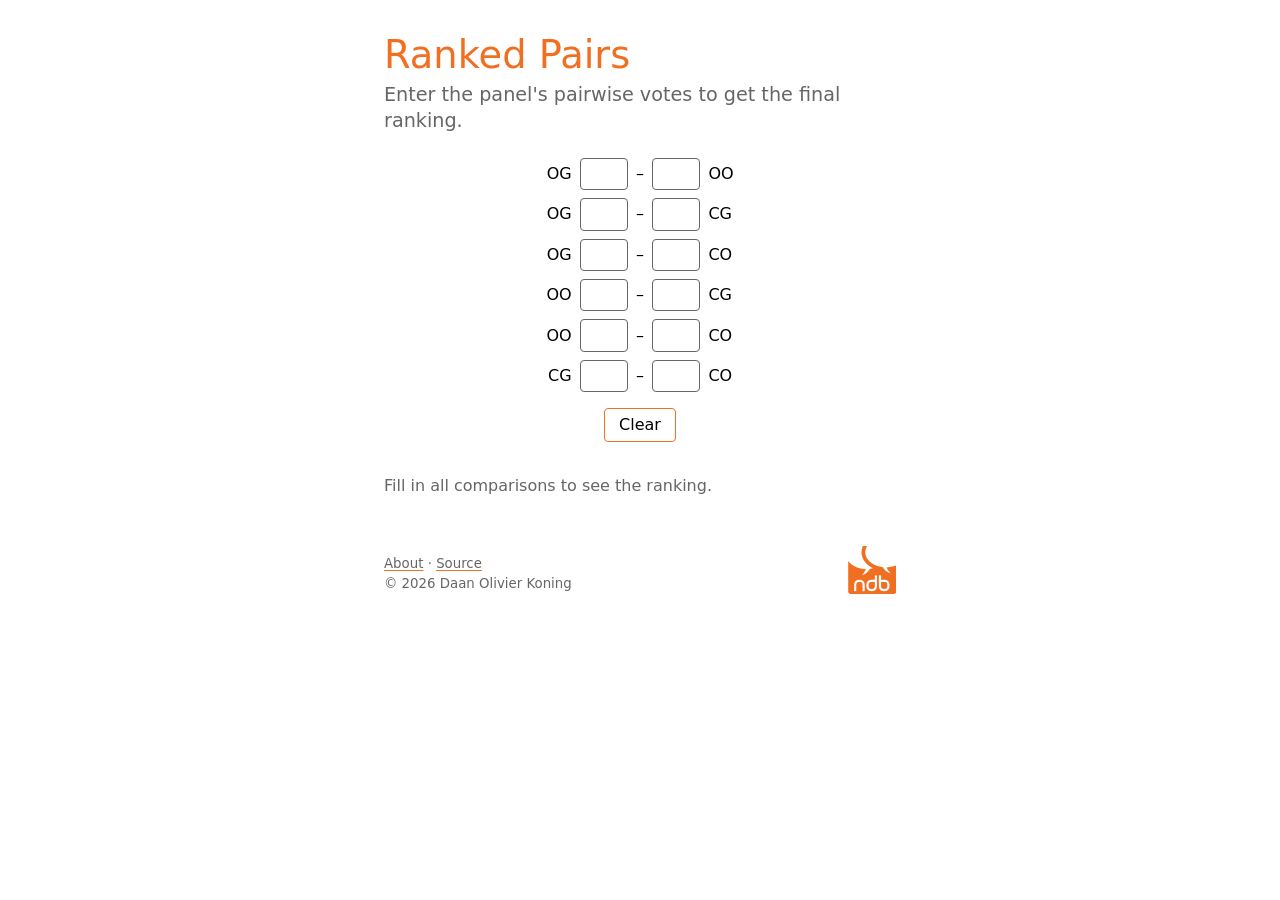
<file: index.html>
<!DOCTYPE html>
<html lang="en">
<head>
    <meta charset="UTF-8">
    <meta name="viewport" content="width=device-width, initial-scale=1">
    <title>British Parliamentary Ranked Pairs</title>
    <meta name="description" content="Tool to help British Parliamentary debate chairs decide triangular calls using the ranked pairs method">
    <link rel="icon" href="logo.png">
    <link rel="stylesheet" href="style.css">
    <script src="ranked-pairs.js" defer></script>
    <script src="index.js" defer></script>
</head>
<body>

<main>
    <h1>Ranked Pairs</h1>
    <div id="in">
        <p class="subtitle">Enter the panel's pairwise votes to get the final ranking.</p>
        <div id="votes" role="group" aria-label="Pairwise votes">
            <div class="row">
                <label for="v0a">OG</label>
                <input id="v0a" inputmode="numeric" maxlength="2" autocomplete="off" aria-label="Votes for OG against OO">
                <span aria-hidden="true">–</span>
                <input id="v0b" inputmode="numeric" maxlength="2" autocomplete="off" aria-label="Votes for OO against OG">
                <label for="v0b">OO</label>
            </div>
            <div id="cast0" role="group" aria-label="Chair's casting vote, OG against OO" hidden>
                Panel tied: chair's casting vote
                <label><input type="radio" name="cast0" data-cast="0" value="0"> OG</label>
                <label><input type="radio" name="cast0" data-cast="0" value="1"> OO</label>
            </div>

            <div class="row">
                <label for="v1a">OG</label>
                <input id="v1a" inputmode="numeric" maxlength="2" autocomplete="off" aria-label="Votes for OG against CG">
                <span aria-hidden="true">–</span>
                <input id="v1b" inputmode="numeric" maxlength="2" autocomplete="off" aria-label="Votes for CG against OG">
                <label for="v1b">CG</label>
            </div>
            <div id="cast1" role="group" aria-label="Chair's casting vote, OG against CG" hidden>
                Panel tied: chair's casting vote
                <label><input type="radio" name="cast1" data-cast="1" value="0"> OG</label>
                <label><input type="radio" name="cast1" data-cast="1" value="2"> CG</label>
            </div>

            <div class="row">
                <label for="v2a">OG</label>
                <input id="v2a" inputmode="numeric" maxlength="2" autocomplete="off" aria-label="Votes for OG against CO">
                <span aria-hidden="true">–</span>
                <input id="v2b" inputmode="numeric" maxlength="2" autocomplete="off" aria-label="Votes for CO against OG">
                <label for="v2b">CO</label>
            </div>
            <div id="cast2" role="group" aria-label="Chair's casting vote, OG against CO" hidden>
                Panel tied: chair's casting vote
                <label><input type="radio" name="cast2" data-cast="2" value="0"> OG</label>
                <label><input type="radio" name="cast2" data-cast="2" value="3"> CO</label>
            </div>

            <div class="row">
                <label for="v3a">OO</label>
                <input id="v3a" inputmode="numeric" maxlength="2" autocomplete="off" aria-label="Votes for OO against CG">
                <span aria-hidden="true">–</span>
                <input id="v3b" inputmode="numeric" maxlength="2" autocomplete="off" aria-label="Votes for CG against OO">
                <label for="v3b">CG</label>
            </div>
            <div id="cast3" role="group" aria-label="Chair's casting vote, OO against CG" hidden>
                Panel tied: chair's casting vote
                <label><input type="radio" name="cast3" data-cast="3" value="1"> OO</label>
                <label><input type="radio" name="cast3" data-cast="3" value="2"> CG</label>
            </div>

            <div class="row">
                <label for="v4a">OO</label>
                <input id="v4a" inputmode="numeric" maxlength="2" autocomplete="off" aria-label="Votes for OO against CO">
                <span aria-hidden="true">–</span>
                <input id="v4b" inputmode="numeric" maxlength="2" autocomplete="off" aria-label="Votes for CO against OO">
                <label for="v4b">CO</label>
            </div>
            <div id="cast4" role="group" aria-label="Chair's casting vote, OO against CO" hidden>
                Panel tied: chair's casting vote
                <label><input type="radio" name="cast4" data-cast="4" value="1"> OO</label>
                <label><input type="radio" name="cast4" data-cast="4" value="3"> CO</label>
            </div>

            <div class="row">
                <label for="v5a">CG</label>
                <input id="v5a" inputmode="numeric" maxlength="2" autocomplete="off" aria-label="Votes for CG against CO">
                <span aria-hidden="true">–</span>
                <input id="v5b" inputmode="numeric" maxlength="2" autocomplete="off" aria-label="Votes for CO against CG">
                <label for="v5b">CO</label>
            </div>
            <div id="cast5" role="group" aria-label="Chair's casting vote, CG against CO" hidden>
                Panel tied: chair's casting vote
                <label><input type="radio" name="cast5" data-cast="5" value="2"> CG</label>
                <label><input type="radio" name="cast5" data-cast="5" value="3"> CO</label>
            </div>
        </div>
        <p id="warn" hidden>Check the counts: the comparisons don't all add up to the same number of judges.</p>
        <button type="button" id="clear">Clear</button>
    </div>

    <div id="out">
        <p id="status"></p>

        <div id="report" hidden>
            <h2>Sorted by margin</h2>
            <table>
                <thead><tr><th>Rank</th><th>Comparison</th><th>Votes</th><th>Margin</th></tr></thead>
                <tbody id="order"></tbody>
            </table>

            <div id="ask" hidden>
                <h2>Tied on a margin of <span id="ask-margin"></span></h2>
                <p>The order of these comparisons changes the result. As chair, pick the one to rank <span id="ask-which"></span>.</p>
                <div id="ask-options"></div>
            </div>
            <p id="tie-note" hidden>= tied, but the order between them doesn't change the result</p>
            <p id="redo-row" hidden><button type="button" id="redo">Redo tiebreaks</button></p>

            <div id="result" tabindex="-1" hidden>
                <h2>Result</h2>
                <p id="final"></p>
                <div id="skipped"></div>
                <p id="no-cycle">No cycle: every comparison stands.</p>
            </div>
            <details id="steps" hidden>
                <summary>How this was reached</summary>
                <table><tbody id="steps-body"></tbody></table>
            </details>
        </div>
    </div>
</main>
<footer>
    <small>
        <a href="about.html">About</a> · <a href="https://github.com/daankoning/BP-Ranked-Pairs-Decider">Source</a><br>
        © 2026 Daan Olivier Koning
    </small>
    <a href="https://debatbond.nl/en"><img src="logo.png" alt="Nederlandse Debatbond" width="48" height="48"></a>
</footer>
</body>
</html>
</file>
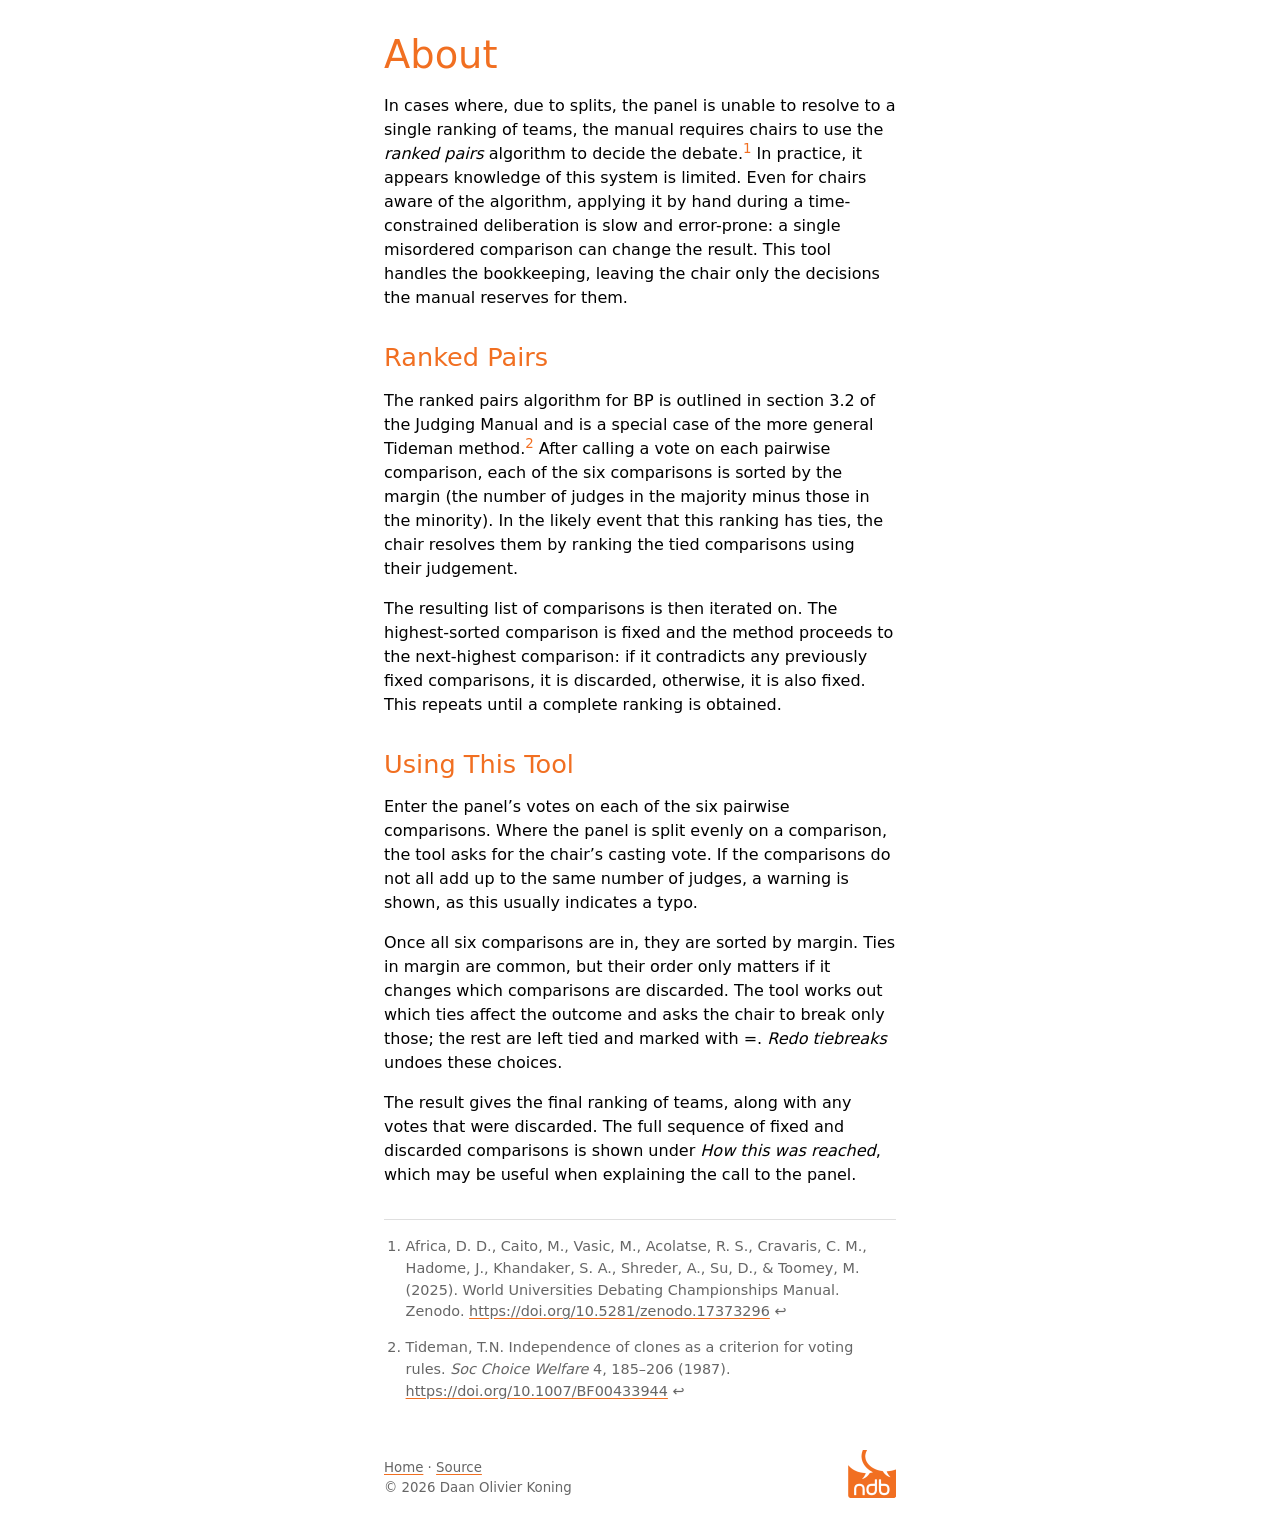
<file: about.html>
<!DOCTYPE html>
<html lang="en">
<head>
    <meta charset="UTF-8">
    <meta name="viewport" content="width=device-width, initial-scale=1">
    <title>About Ranked Pairs in British Parliamentary Debating</title>
    <meta name="description" content="How the ranked pairs method in section 3.2 of the WUDC Judging Manual works, and how to use this tool to decide triangular calls.">
    <link rel="icon" href="logo.png">
    <link rel="stylesheet" href="style.css">
</head>
<body>

<main>
    <h1>About</h1>
    <p>
        In cases where, due to splits, the panel is unable to resolve to a single ranking of teams, the manual requires chairs to use the <em>ranked pairs</em> algorithm to decide the debate.<a href="#fn1" id="fnref1" class="footnote-ref"><sup>1</sup></a>
        In practice, it appears knowledge of this system is limited.
        Even for chairs aware of the algorithm, applying it by hand during a time-constrained deliberation is slow and error-prone: a single misordered comparison can change the result.
        This tool handles the bookkeeping, leaving the chair only the decisions the manual reserves for them.
    </p>

    <h2>Ranked Pairs</h2>
    <p>
        The ranked pairs algorithm for BP is outlined in section 3.2 of the Judging Manual and is a special case of the more general Tideman method.<a href="#fn2" id="fnref2" class="footnote-ref"><sup>2</sup></a>
        After calling a vote on each pairwise comparison,
        each of the six comparisons is sorted by the margin (the number of judges in the majority minus those in the minority).
        In the likely event that this ranking has ties, the chair resolves them by ranking the tied comparisons using their judgement.
    </p>
    <p>
        The resulting list of comparisons is then iterated on.
        The highest-sorted comparison is fixed and the method proceeds to the next-highest comparison: if it contradicts any previously fixed comparisons, it is discarded, otherwise, it is also fixed.
        This repeats until a complete ranking is obtained.
    </p>

    <h2>Using This Tool</h2>
    <p>
        Enter the panel’s votes on each of the six pairwise comparisons.
        Where the panel is split evenly on a comparison, the tool asks for the chair’s casting vote.
        If the comparisons do not all add up to the same number of judges, a warning is shown, as this usually indicates a typo.
    </p>
    <p>
        Once all six comparisons are in, they are sorted by margin.
        Ties in margin are common, but their order only matters if it changes which comparisons are discarded.
        The tool works out which ties affect the outcome and asks the chair to break only those; the rest are left tied and marked with =.
        <em>Redo tiebreaks</em> undoes these choices.
    </p>
    <p>
        The result gives the final ranking of teams, along with any votes that were discarded.
        The full sequence of fixed and discarded comparisons is shown under <em>How this was reached</em>, which may be useful when explaining the call to the panel.
    </p>

    <ol class="footnotes">
        <li id="fn1">
            Africa, D. D., Caito, M., Vasic, M., Acolatse, R. S., Cravaris, C. M., Hadome, J., Khandaker, S. A., Shreder, A., Su, D., &amp; Toomey, M. (2025). World Universities Debating Championships Manual. Zenodo.
            <a href="https://doi.org/10.5281/zenodo.17373296">https://doi.org/10.5281/zenodo.17373296</a>&nbsp;<a href="#fnref1" class="footnote-back" aria-label="Back to text">↩︎</a>
        </li>
        <li id="fn2">
            Tideman, T.N. Independence of clones as a criterion for voting rules. <em>Soc Choice Welfare</em> 4, 185–206 (1987).
            <a href="https://doi.org/10.1007/BF00433944">https://doi.org/10.1007/BF00433944</a>&nbsp;<a href="#fnref2" class="footnote-back" aria-label="Back to text">↩︎</a>
        </li>
    </ol>
</main>
<footer>
    <small>
        <a href="./">Home</a> · <a href="https://github.com/daankoning/BP-Ranked-Pairs-Decider">Source</a><br>
        © 2026 Daan Olivier Koning
    </small>
    <a href="https://debatbond.nl/en"><img src="logo.png" alt="Nederlandse Debatbond" width="48" height="48"></a>
</footer>
</body>
</html>
</file>
<file: style.css>
/* Nederlandse Debatbond house style (colours and type as in ndb.cls). */
:root {
    --orange: #F16F21;
    --tint: #F16F2122;
    --text: #000;
    --grey2: #666;
    --line: #8884;
    --warn: #d33;
    --bg: #fff;

    color-scheme: light dark;
    accent-color: var(--orange);
    font-family: Candara, Carlito, system-ui, sans-serif;
    line-height: 1.5;
    color: var(--text);
    background: var(--bg);
}

@media (prefers-color-scheme: dark) {
    :root {
        --text: #ddd;
        --grey2: #aaa;
        --warn: #f66;
        --bg: #242424;
    }
}

body {
    max-width: 32rem;
    margin: 2rem auto;
    padding: 0 1rem;
}

h1, h2 {
    color: var(--orange);
    font-weight: normal;
    line-height: 1.2;
}

h1 {
    font-size: 2.4rem;
    margin: 0;
}

h2 {
    font-size: 1.6rem;
    margin: 2rem 0 .5rem;
}

.subtitle {
    color: var(--grey2);
    font-size: 1.2rem;
    line-height: 1.35;
    margin: .25rem 0 1.5rem;
}

a {
    color: inherit;
    text-decoration-color: var(--orange);
    text-underline-offset: .15em;
}

a:hover {
    color: var(--orange);
}

button, input {
    font: inherit;
    color: inherit;
}

button {
    padding: .25rem .9rem;
    border: 1px solid var(--orange);
    border-radius: 4px;
    background: transparent;
    cursor: pointer;
}

button:hover {
    background: var(--tint);
}

button:focus-visible, a:focus-visible, .row input:focus {
    outline: 2px solid var(--orange);
    outline-offset: 1px;
}

.row {
    display: flex;
    justify-content: center;
    align-items: center;
    gap: .5rem;
    margin: .5rem 0;
}

.row label {
    width: 1.75rem;
}

.row label:first-child {
    text-align: right;
}

.row input {
    width: 2.5rem;
    padding: .2rem;
    text-align: center;
    border: 1px solid var(--grey2);
    border-radius: 4px;
    background: transparent;
}

.row input:focus {
    border-color: var(--orange);
}

[id^="cast"] {
    margin: 0 0 1rem;
    font-size: .9rem;
    text-align: center;
}

#clear {
    display: block;
    margin: 1rem auto 0;
}

#warn {
    color: var(--warn);
}

#status, #tie-note {
    color: var(--grey2);
}

#out {
    margin-top: 2rem;
}

table {
    width: 100%;
    border-collapse: collapse;
}

th, td {
    padding: .3rem .5rem;
    text-align: left;
    border-bottom: 1px solid var(--line);
}

th {
    color: var(--grey2);
    font-weight: normal;
}

#ask-options button {
    margin: 0 .5rem .5rem 0;
}

#final {
    font-size: 1.25rem;
}

#final span, summary::marker {
    color: var(--orange);
}

summary {
    cursor: pointer;
}

/* Footnotes on the about page. */
sup {
    line-height: 0;
}

.footnote-ref {
    color: var(--orange);
    text-decoration: none;
}

.footnotes {
    margin-top: 2rem;
    padding: 1rem 0 0 1.5em;
    border-top: 1px solid var(--line);
    color: var(--grey2);
    font-size: .9rem;
    overflow-wrap: break-word;
}

.footnotes li + li {
    margin-top: 1em;
}

.footnote-back {
    text-decoration: none;
}

footer {
    display: flex;
    justify-content: space-between;
    align-items: flex-end;
    margin-top: 3rem;
    color: var(--grey2);
}

footer img {
    display: block;
    width: 3rem;
    height: 3rem;
}
</file>
